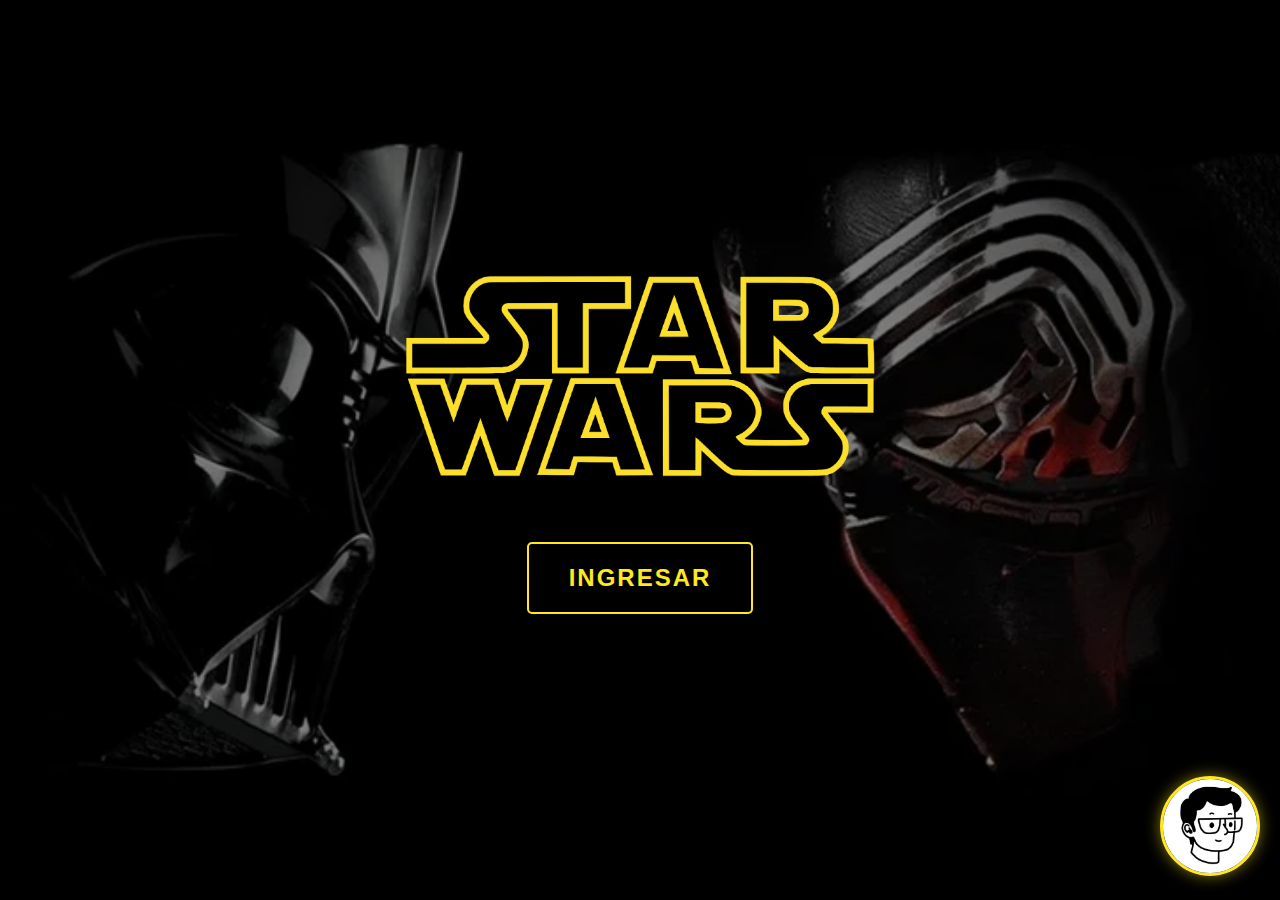
<file: src/main/resources/public/index.html>
<!DOCTYPE html>
<html lang="es">
<head>
    <meta charset="UTF-8">
    <meta name="viewport" content="width=device-width, initial-scale=1.0">
    <meta name="description" content="Aplicación web de Star Wars para consultar información de películas">
    <title>Star Wars - Inicio</title>
    <link rel="stylesheet" href="styles/style.css">
</head>
<body>
<main class="content">
    <div class="title-container">
        <img src="img/titulo.png" alt="Logo de Star Wars" class="title-image">
    </div>
    <div class="button-container">
        <a href="peliculas.html" class="star-wars-button">INGRESAR</a>
    </div>
</main>
<div class="logo-container">
    <img src="img/logo.jpeg" alt="Logo secundario de Star Wars" class="logo">
</div>
</body>
</html>
</file>
<file: src/main/resources/public/styles/style.css>
* {
    margin: 0;
    padding: 0;
    box-sizing: border-box;
}

body {
    width: 100%;
    min-height: 100vh;
    background: url('../img/fondosw.webp') no-repeat center center fixed;
    background-size: cover;
    color: white;
    font-family: Arial, sans-serif;
    position: relative;
    display: flex;
    flex-direction: column;
    overflow-x: hidden;
}

body::before {
    content: '';
    position: absolute;
    top: 0;
    left: 0;
    width: 100%;
    height: 100%;
    background-color: rgba(0, 0, 0, 0.5);
    z-index: 1;
}

.content {
    position: relative;
    z-index: 2;
    display: flex;
    flex-direction: column;
    align-items: center;
    justify-content: center;
    min-height: 100vh;
    padding: 20px;
    gap: 2rem;
}

.title-container {
    width: 100%;
    max-width: 600px;
    padding: 0 20px;
}

.title-image {
    width: 100%;
    height: auto;
    max-width: 100%;
    object-fit: contain;
}

.button-container {
    width: 100%;
    display: flex;
    justify-content: center;
    padding: 20px;
}

.star-wars-button {
    display: inline-block;
    padding: clamp(10px, 3vw, 20px) clamp(20px, 5vw, 40px);
    font-size: clamp(1rem, 2.5vw, 1.5rem);
    color: #FFE81F;
    text-decoration: none;
    border: 2px solid #FFE81F;
    background-color: transparent;
    border-radius: 5px;
    text-transform: uppercase;
    font-weight: bold;
    letter-spacing: 2px;
    transition: all 0.3s ease;
    text-align: center;
}

.star-wars-button:hover {
    background-color: #FFE81F;
    color: #000;
    box-shadow: 0 0 20px #FFE81F;
    transform: scale(1.05);
}

.logo-container {
    position: fixed;
    bottom: clamp(10px, 3vw, 20px);
    right: clamp(10px, 3vw, 20px);
    z-index: 2;
}

.logo {
    width: clamp(50px, 10vw, 100px);
    height: clamp(50px, 10vw, 100px);
    border-radius: 50%;
    object-fit: cover;
    border: 3px solid #FFE81F;
    box-shadow: 0 0 15px rgba(255, 232, 31, 0.5);
    transition: transform 0.3s ease;
}

.logo:hover {
    transform: scale(1.1);
    box-shadow: 0 0 20px rgba(255, 232, 31, 0.8);
}

/* Media Queries */
@media (max-width: 768px) {
    .content {
        padding: 10px;
    }
}

@media (max-width: 480px) {
    .star-wars-button {
        width: 80%;
        max-width: 300px;
    }
}

@media (max-height: 500px) and (orientation: landscape) {
    .content {
        padding-top: 20px;
        justify-content: flex-start;
    }

    .title-container {
        max-width: 400px;
    }
}
</file>
